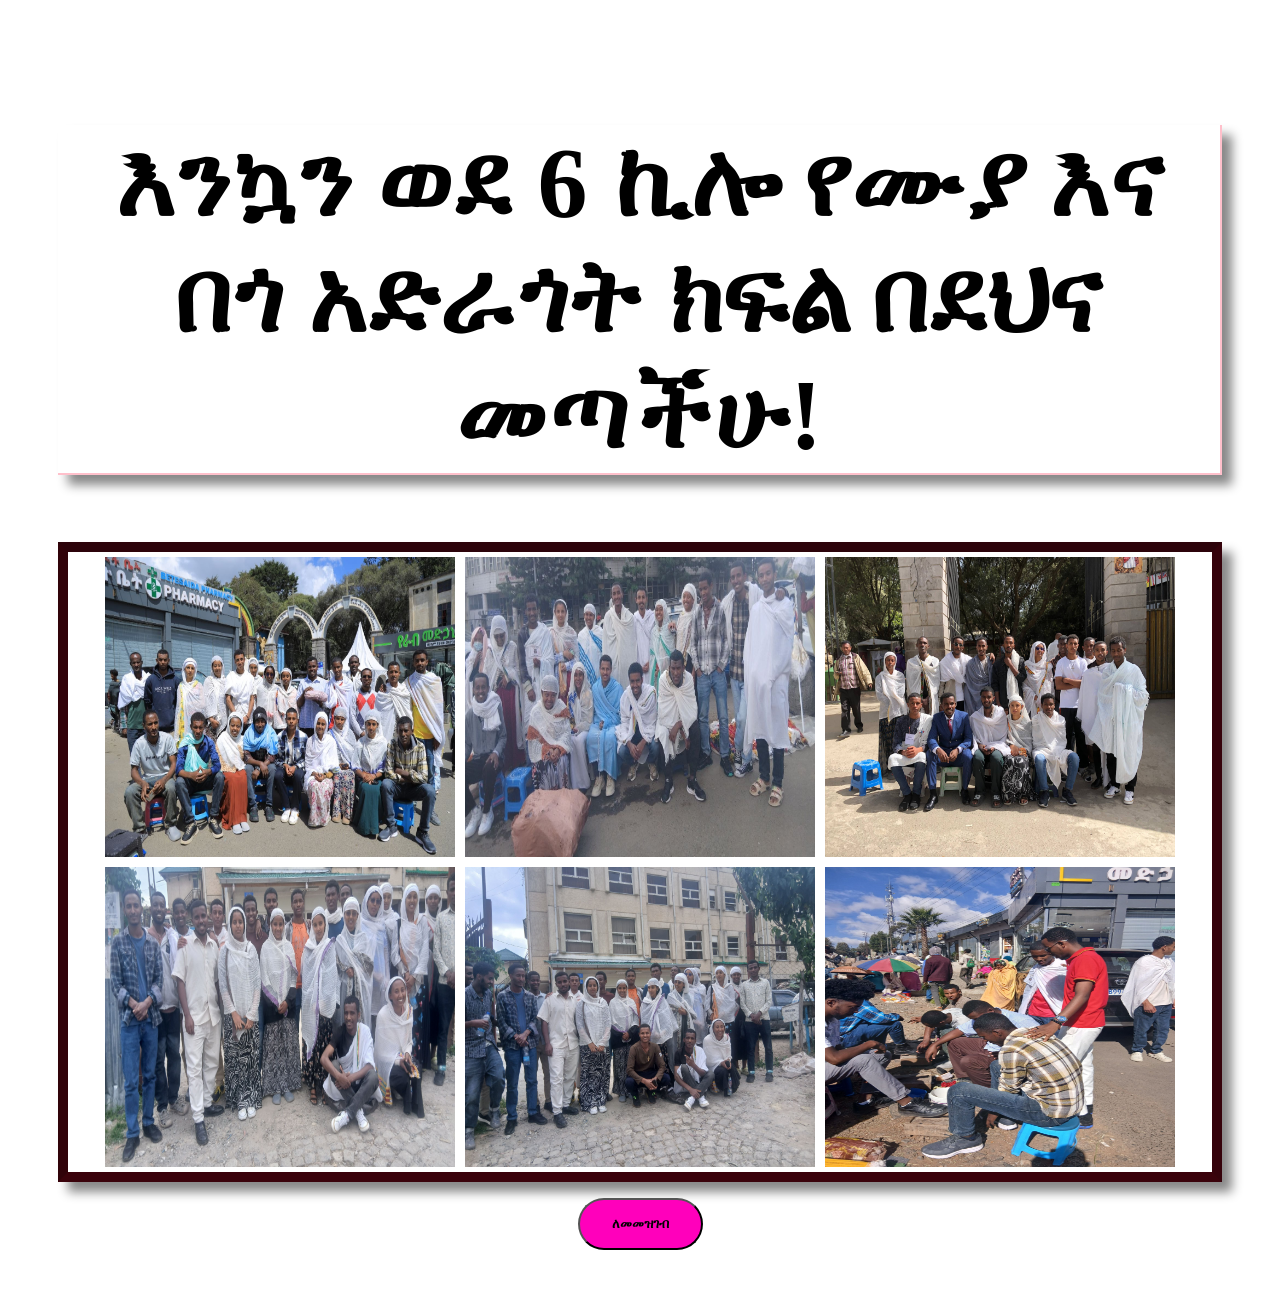
<file: index.html>
<!DOCTYPE html>
<html lang="am"></html>
<html>
<head>
    <title>የ6 ኪሎ ሙያ እና በጎ አድራጎት ክፍል </title>
    <link href="gubae.css"rel="stylesheet" type="text/css">
    <meta charset="utf-8">
    <link href="style.css" rel="stylesheet" type="text/css">
    <link href="03 dagimyimetal.MP3">
   
</head>
<body>
    <form method="GET" action="action.php">
        <h1 class="animate__animated animate__flipInX">እንኳን ወደ 6 ኪሎ የሙያ እና በጎ አድራጎት ክፍል በደህና መጣችሁ!</h1>
    <div class="images">
        <img src="new.jpg"; >
        <img src="gubae.jpg";>
        <img src="gg.jpg"; >
        <img src="bb.jpg";>
        <img src="hh.jpg";>
        <img src="lis.jpg";>
        
        </form>
        </div>
        <footer> 
            <a href="registration.html">
                <button class="btn-xl"><strong>ለመመዝገብ</strong></button></a></footer>
</body>
</html>
</file>
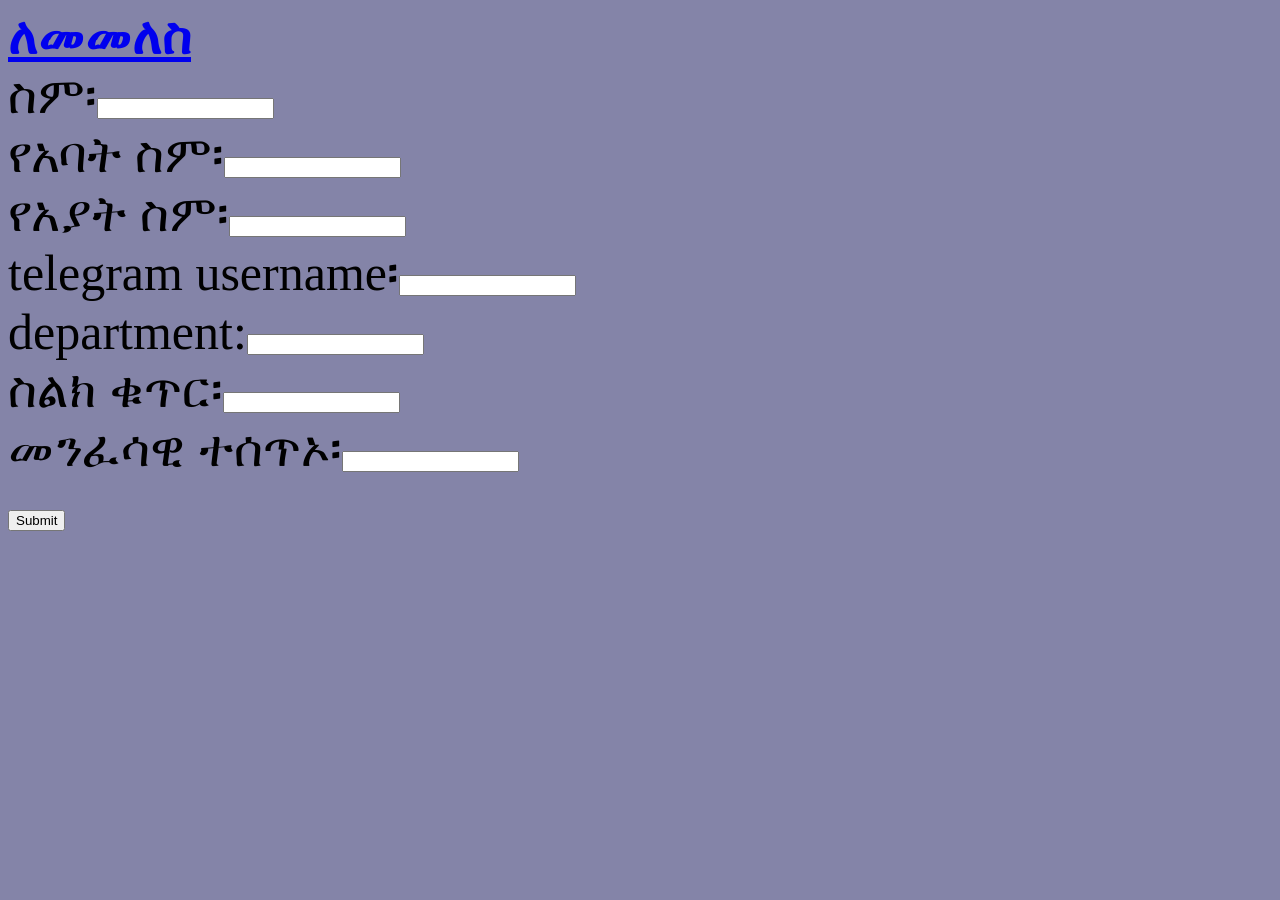
<file: registration.html>
<!DOCTYPE html>
<html lang="am">
<head>
    <meta charset="UTF-8">
    <meta name="viewport" content="width=device-width, initial-scale=1.0">
    <title>ለመመዝገብ</title>
    <link href="registyle.css" type="text/css" rel="stylesheet">

</head>
<body style="background-image:rgb(213, 213, 192);">
    <a href="gibigubae website.html"><strong>ለመመለስ</strong></a>
    <form>
        ስም፡<input type="text"name="ሙሉ ስም"><br>
        የአባት ስም፡<input type="text"name="የአባት ስም"><br>
        የአያት ስም፡<input type="text"name="የአያት ስም"><br>
        telegram username፡<input type="text"name="telegram username"><br>
        department:<input type="text" name="department"><br>
        ስልክ ቁጥር፡<input type="number" name="ስልክ ቁጥር"
        ንስሃ አባት አለ/የለም፡<input type="text" name="ንስሃ አባት"><br>
        መንፈሳዊ ተሰጥኦ፡<input type="text" name="መንፈሳዊ ተሰጥኦ"><br>
        <input type="submit">



    </form>
    
</body>
</html>
</file>
<file: gubae.css>
body{
    /* background-image:url("church.jpg");
    background-repeat: no-repeat;
    background-size: cover; */
    padding: 50px;
    font-size: 50px;
    
    
}
center{
    text-align: center;
    text-shadow: 0cqmin;
    color: red;

}
footer{
    text-align: center;
    color: red;
}
footer:hover{
    transform: scale(1.1);
}

img{
    width:350px;
    height: 300px;
    margin: 5px;
    transition: all 1s ease-in-out;
}
img:hover{
    transform: scale(1.1);
}
    

.images{
    display:flex;
    flex-wrap: wrap;
    justify-content: center;
    border-bottom: 10px solid rgb(58, 2, 11);
    border-right: 10px solid rgb(53, 2, 11);
    border-top: 10px solid rgb(44, 3, 10);
    border-left: 10px solid rgb(48, 2, 9);
    box-shadow: 10px 10px 10px #888888;
    
}
h1{
    border-bottom: 2px solid pink;
    border-right: 2px solid pink;
    
    box-shadow: 10px 10px 10px #888888;
    text-align: center;
}
h1:hover{
    transform: scale(1.1);
}
.btn-xl{
  padding:1rem 2rem;
  background-color: rgb(255, 0, 187);
  font-weight:1000;
  border-radius: 300px;
}
</file>
<file: style.css>
@charset "UTF-8";/*!
 * animate.css - https://animate.style/
 * Version - 4.1.1
 * Licensed under the MIT license - http://opensource.org/licenses/MIT
 *
 * Copyright (c) 2020 Animate.css
 */:root{--animate-duration:1s;--animate-delay:1s;--animate-repeat:1}.animate__animated{-webkit-animation-duration:1s;animation-duration:1s;-webkit-animation-duration:var(--animate-duration);animation-duration:var(--animate-duration);-webkit-animation-fill-mode:both;animation-fill-mode:both}.animate__animated.animate__infinite{-webkit-animation-iteration-count:infinite;animation-iteration-count:infinite}.animate__animated.animate__repeat-1{-webkit-animation-iteration-count:1;animation-iteration-count:1;-webkit-animation-iteration-count:var(--animate-repeat);animation-iteration-count:var(--animate-repeat)}.animate__animated.animate__repeat-2{-webkit-animation-iteration-count:2;animation-iteration-count:2;-webkit-animation-iteration-count:calc(var(--animate-repeat)*2);animation-iteration-count:calc(var(--animate-repeat)*2)}.animate__animated.animate__repeat-3{-webkit-animation-iteration-count:3;animation-iteration-count:3;-webkit-animation-iteration-count:calc(var(--animate-repeat)*3);animation-iteration-count:calc(var(--animate-repeat)*3)}.animate__animated.animate__delay-1s{-webkit-animation-delay:1s;animation-delay:1s;-webkit-animation-delay:var(--animate-delay);animation-delay:var(--animate-delay)}.animate__animated.animate__delay-2s{-webkit-animation-delay:2s;animation-delay:2s;-webkit-animation-delay:calc(var(--animate-delay)*2);animation-delay:calc(var(--animate-delay)*2)}.animate__animated.animate__delay-3s{-webkit-animation-delay:3s;animation-delay:3s;-webkit-animation-delay:calc(var(--animate-delay)*3);animation-delay:calc(var(--animate-delay)*3)}.animate__animated.animate__delay-4s{-webkit-animation-delay:4s;animation-delay:4s;-webkit-animation-delay:calc(var(--animate-delay)*4);animation-delay:calc(var(--animate-delay)*4)}.animate__animated.animate__delay-5s{-webkit-animation-delay:5s;animation-delay:5s;-webkit-animation-delay:calc(var(--animate-delay)*5);animation-delay:calc(var(--animate-delay)*5)}.animate__animated.animate__faster{-webkit-animation-duration:.5s;animation-duration:.5s;-webkit-animation-duration:calc(var(--animate-duration)/2);animation-duration:calc(var(--animate-duration)/2)}.animate__animated.animate__fast{-webkit-animation-duration:.8s;animation-duration:.8s;-webkit-animation-duration:calc(var(--animate-duration)*0.8);animation-duration:calc(var(--animate-duration)*0.8)}.animate__animated.animate__slow{-webkit-animation-duration:2s;animation-duration:2s;-webkit-animation-duration:calc(var(--animate-duration)*2);animation-duration:calc(var(--animate-duration)*2)}.animate__animated.animate__slower{-webkit-animation-duration:3s;animation-duration:3s;-webkit-animation-duration:calc(var(--animate-duration)*3);animation-duration:calc(var(--animate-duration)*3)}@media (prefers-reduced-motion:reduce),print{.animate__animated{-webkit-animation-duration:1ms!important;animation-duration:1ms!important;-webkit-transition-duration:1ms!important;transition-duration:1ms!important;-webkit-animation-iteration-count:1!important;animation-iteration-count:1!important}.animate__animated[class*=Out]{opacity:0}}@-webkit-keyframes bounce{0%,20%,53%,to{-webkit-animation-timing-function:cubic-bezier(.215,.61,.355,1);animation-timing-function:cubic-bezier(.215,.61,.355,1);-webkit-transform:translateZ(0);transform:translateZ(0)}40%,43%{-webkit-animation-timing-function:cubic-bezier(.755,.05,.855,.06);animation-timing-function:cubic-bezier(.755,.05,.855,.06);-webkit-transform:translate3d(0,-30px,0) scaleY(1.1);transform:translate3d(0,-30px,0) scaleY(1.1)}70%{-webkit-animation-timing-function:cubic-bezier(.755,.05,.855,.06);animation-timing-function:cubic-bezier(.755,.05,.855,.06);-webkit-transform:translate3d(0,-15px,0) scaleY(1.05);transform:translate3d(0,-15px,0) scaleY(1.05)}80%{-webkit-transition-timing-function:cubic-bezier(.215,.61,.355,1);transition-timing-function:cubic-bezier(.215,.61,.355,1);-webkit-transform:translateZ(0) scaleY(.95);transform:translateZ(0) scaleY(.95)}90%{-webkit-transform:translate3d(0,-4px,0) scaleY(1.02);transform:translate3d(0,-4px,0) scaleY(1.02)}}@keyframes bounce{0%,20%,53%,to{-webkit-animation-timing-function:cubic-bezier(.215,.61,.355,1);animation-timing-function:cubic-bezier(.215,.61,.355,1);-webkit-transform:translateZ(0);transform:translateZ(0)}40%,43%{-webkit-animation-timing-function:cubic-bezier(.755,.05,.855,.06);animation-timing-function:cubic-bezier(.755,.05,.855,.06);-webkit-transform:translate3d(0,-30px,0) scaleY(1.1);transform:translate3d(0,-30px,0) scaleY(1.1)}70%{-webkit-animation-timing-function:cubic-bezier(.755,.05,.855,.06);animation-timing-function:cubic-bezier(.755,.05,.855,.06);-webkit-transform:translate3d(0,-15px,0) scaleY(1.05);transform:translate3d(0,-15px,0) scaleY(1.05)}80%{-webkit-transition-timing-function:cubic-bezier(.215,.61,.355,1);transition-timing-function:cubic-bezier(.215,.61,.355,1);-webkit-transform:translateZ(0) scaleY(.95);transform:translateZ(0) scaleY(.95)}90%{-webkit-transform:translate3d(0,-4px,0) scaleY(1.02);transform:translate3d(0,-4px,0) scaleY(1.02)}}.animate__bounce{-webkit-animation-name:bounce;animation-name:bounce;-webkit-transform-origin:center bottom;transform-origin:center bottom}@-webkit-keyframes flash{0%,50%,to{opacity:1}25%,75%{opacity:0}}@keyframes flash{0%,50%,to{opacity:1}25%,75%{opacity:0}}.animate__flash{-webkit-animation-name:flash;animation-name:flash}@-webkit-keyframes pulse{0%{-webkit-transform:scaleX(1);transform:scaleX(1)}50%{-webkit-transform:scale3d(1.05,1.05,1.05);transform:scale3d(1.05,1.05,1.05)}to{-webkit-transform:scaleX(1);transform:scaleX(1)}}@keyframes pulse{0%{-webkit-transform:scaleX(1);transform:scaleX(1)}50%{-webkit-transform:scale3d(1.05,1.05,1.05);transform:scale3d(1.05,1.05,1.05)}to{-webkit-transform:scaleX(1);transform:scaleX(1)}}.animate__pulse{-webkit-animation-name:pulse;animation-name:pulse;-webkit-animation-timing-function:ease-in-out;animation-timing-function:ease-in-out}@-webkit-keyframes rubberBand{0%{-webkit-transform:scaleX(1);transform:scaleX(1)}30%{-webkit-transform:scale3d(1.25,.75,1);transform:scale3d(1.25,.75,1)}40%{-webkit-transform:scale3d(.75,1.25,1);transform:scale3d(.75,1.25,1)}50%{-webkit-transform:scale3d(1.15,.85,1);transform:scale3d(1.15,.85,1)}65%{-webkit-transform:scale3d(.95,1.05,1);transform:scale3d(.95,1.05,1)}75%{-webkit-transform:scale3d(1.05,.95,1);transform:scale3d(1.05,.95,1)}to{-webkit-transform:scaleX(1);transform:scaleX(1)}}@keyframes rubberBand{0%{-webkit-transform:scaleX(1);transform:scaleX(1)}30%{-webkit-transform:scale3d(1.25,.75,1);transform:scale3d(1.25,.75,1)}40%{-webkit-transform:scale3d(.75,1.25,1);transform:scale3d(.75,1.25,1)}50%{-webkit-transform:scale3d(1.15,.85,1);transform:scale3d(1.15,.85,1)}65%{-webkit-transform:scale3d(.95,1.05,1);transform:scale3d(.95,1.05,1)}75%{-webkit-transform:scale3d(1.05,.95,1);transform:scale3d(1.05,.95,1)}to{-webkit-transform:scaleX(1);transform:scaleX(1)}}.animate__rubberBand{-webkit-animation-name:rubberBand;animation-name:rubberBand}@-webkit-keyframes shakeX{0%,to{-webkit-transform:translateZ(0);transform:translateZ(0)}10%,30%,50%,70%,90%{-webkit-transform:translate3d(-10px,0,0);transform:translate3d(-10px,0,0)}20%,40%,60%,80%{-webkit-transform:translate3d(10px,0,0);transform:translate3d(10px,0,0)}}@keyframes shakeX{0%,to{-webkit-transform:translateZ(0);transform:translateZ(0)}10%,30%,50%,70%,90%{-webkit-transform:translate3d(-10px,0,0);transform:translate3d(-10px,0,0)}20%,40%,60%,80%{-webkit-transform:translate3d(10px,0,0);transform:translate3d(10px,0,0)}}.animate__shakeX{-webkit-animation-name:shakeX;animation-name:shakeX}@-webkit-keyframes shakeY{0%,to{-webkit-transform:translateZ(0);transform:translateZ(0)}10%,30%,50%,70%,90%{-webkit-transform:translate3d(0,-10px,0);transform:translate3d(0,-10px,0)}20%,40%,60%,80%{-webkit-transform:translate3d(0,10px,0);transform:translate3d(0,10px,0)}}@keyframes shakeY{0%,to{-webkit-transform:translateZ(0);transform:translateZ(0)}10%,30%,50%,70%,90%{-webkit-transform:translate3d(0,-10px,0);transform:translate3d(0,-10px,0)}20%,40%,60%,80%{-webkit-transform:translate3d(0,10px,0);transform:translate3d(0,10px,0)}}.animate__shakeY{-webkit-animation-name:shakeY;animation-name:shakeY}@-webkit-keyframes headShake{0%{-webkit-transform:translateX(0);transform:translateX(0)}6.5%{-webkit-transform:translateX(-6px) rotateY(-9deg);transform:translateX(-6px) rotateY(-9deg)}18.5%{-webkit-transform:translateX(5px) rotateY(7deg);transform:translateX(5px) rotateY(7deg)}31.5%{-webkit-transform:translateX(-3px) rotateY(-5deg);transform:translateX(-3px) rotateY(-5deg)}43.5%{-webkit-transform:translateX(2px) rotateY(3deg);transform:translateX(2px) rotateY(3deg)}50%{-webkit-transform:translateX(0);transform:translateX(0)}}@keyframes headShake{0%{-webkit-transform:translateX(0);transform:translateX(0)}6.5%{-webkit-transform:translateX(-6px) rotateY(-9deg);transform:translateX(-6px) rotateY(-9deg)}18.5%{-webkit-transform:translateX(5px) rotateY(7deg);transform:translateX(5px) rotateY(7deg)}31.5%{-webkit-transform:translateX(-3px) rotateY(-5deg);transform:translateX(-3px) rotateY(-5deg)}43.5%{-webkit-transform:translateX(2px) rotateY(3deg);transform:translateX(2px) rotateY(3deg)}50%{-webkit-transform:translateX(0);transform:translateX(0)}}.animate__headShake{-webkit-animation-timing-function:ease-in-out;animation-timing-function:ease-in-out;-webkit-animation-name:headShake;animation-name:headShake}@-webkit-keyframes swing{20%{-webkit-transform:rotate(15deg);transform:rotate(15deg)}40%{-webkit-transform:rotate(-10deg);transform:rotate(-10deg)}60%{-webkit-transform:rotate(5deg);transform:rotate(5deg)}80%{-webkit-transform:rotate(-5deg);transform:rotate(-5deg)}to{-webkit-transform:rotate(0deg);transform:rotate(0deg)}}@keyframes swing{20%{-webkit-transform:rotate(15deg);transform:rotate(15deg)}40%{-webkit-transform:rotate(-10deg);transform:rotate(-10deg)}60%{-webkit-transform:rotate(5deg);transform:rotate(5deg)}80%{-webkit-transform:rotate(-5deg);transform:rotate(-5deg)}to{-webkit-transform:rotate(0deg);transform:rotate(0deg)}}.animate__swing{-webkit-transform-origin:top center;transform-origin:top center;-webkit-animation-name:swing;animation-name:swing}@-webkit-keyframes tada{0%{-webkit-transform:scaleX(1);transform:scaleX(1)}10%,20%{-webkit-transform:scale3d(.9,.9,.9) rotate(-3deg);transform:scale3d(.9,.9,.9) rotate(-3deg)}30%,50%,70%,90%{-webkit-transform:scale3d(1.1,1.1,1.1) rotate(3deg);transform:scale3d(1.1,1.1,1.1) rotate(3deg)}40%,60%,80%{-webkit-transform:scale3d(1.1,1.1,1.1) rotate(-3deg);transform:scale3d(1.1,1.1,1.1) rotate(-3deg)}to{-webkit-transform:scaleX(1);transform:scaleX(1)}}@keyframes tada{0%{-webkit-transform:scaleX(1);transform:scaleX(1)}10%,20%{-webkit-transform:scale3d(.9,.9,.9) rotate(-3deg);transform:scale3d(.9,.9,.9) rotate(-3deg)}30%,50%,70%,90%{-webkit-transform:scale3d(1.1,1.1,1.1) rotate(3deg);transform:scale3d(1.1,1.1,1.1) rotate(3deg)}40%,60%,80%{-webkit-transform:scale3d(1.1,1.1,1.1) rotate(-3deg);transform:scale3d(1.1,1.1,1.1) rotate(-3deg)}to{-webkit-transform:scaleX(1);transform:scaleX(1)}}.animate__tada{-webkit-animation-name:tada;animation-name:tada}@-webkit-keyframes wobble{0%{-webkit-transform:translateZ(0);transform:translateZ(0)}15%{-webkit-transform:translate3d(-25%,0,0) rotate(-5deg);transform:translate3d(-25%,0,0) rotate(-5deg)}30%{-webkit-transform:translate3d(20%,0,0) rotate(3deg);transform:translate3d(20%,0,0) rotate(3deg)}45%{-webkit-transform:translate3d(-15%,0,0) rotate(-3deg);transform:translate3d(-15%,0,0) rotate(-3deg)}60%{-webkit-transform:translate3d(10%,0,0) rotate(2deg);transform:translate3d(10%,0,0) rotate(2deg)}75%{-webkit-transform:translate3d(-5%,0,0) rotate(-1deg);transform:translate3d(-5%,0,0) rotate(-1deg)}to{-webkit-transform:translateZ(0);transform:translateZ(0)}}@keyframes wobble{0%{-webkit-transform:translateZ(0);transform:translateZ(0)}15%{-webkit-transform:translate3d(-25%,0,0) rotate(-5deg);transform:translate3d(-25%,0,0) rotate(-5deg)}30%{-webkit-transform:translate3d(20%,0,0) rotate(3deg);transform:translate3d(20%,0,0) rotate(3deg)}45%{-webkit-transform:translate3d(-15%,0,0) rotate(-3deg);transform:translate3d(-15%,0,0) rotate(-3deg)}60%{-webkit-transform:translate3d(10%,0,0) rotate(2deg);transform:translate3d(10%,0,0) rotate(2deg)}75%{-webkit-transform:translate3d(-5%,0,0) rotate(-1deg);transform:translate3d(-5%,0,0) rotate(-1deg)}to{-webkit-transform:translateZ(0);transform:translateZ(0)}}.animate__wobble{-webkit-animation-name:wobble;animation-name:wobble}@-webkit-keyframes jello{0%,11.1%,to{-webkit-transform:translateZ(0);transform:translateZ(0)}22.2%{-webkit-transform:skewX(-12.5deg) skewY(-12.5deg);transform:skewX(-12.5deg) skewY(-12.5deg)}33.3%{-webkit-transform:skewX(6.25deg) skewY(6.25deg);transform:skewX(6.25deg) skewY(6.25deg)}44.4%{-webkit-transform:skewX(-3.125deg) skewY(-3.125deg);transform:skewX(-3.125deg) skewY(-3.125deg)}55.5%{-webkit-transform:skewX(1.5625deg) skewY(1.5625deg);transform:skewX(1.5625deg) skewY(1.5625deg)}66.6%{-webkit-transform:skewX(-.78125deg) skewY(-.78125deg);transform:skewX(-.78125deg) skewY(-.78125deg)}77.7%{-webkit-transform:skewX(.390625deg) skewY(.390625deg);transform:skewX(.390625deg) skewY(.390625deg)}88.8%{-webkit-transform:skewX(-.1953125deg) skewY(-.1953125deg);transform:skewX(-.1953125deg) skewY(-.1953125deg)}}@keyframes jello{0%,11.1%,to{-webkit-transform:translateZ(0);transform:translateZ(0)}22.2%{-webkit-transform:skewX(-12.5deg) skewY(-12.5deg);transform:skewX(-12.5deg) skewY(-12.5deg)}33.3%{-webkit-transform:skewX(6.25deg) skewY(6.25deg);transform:skewX(6.25deg) skewY(6.25deg)}44.4%{-webkit-transform:skewX(-3.125deg) skewY(-3.125deg);transform:skewX(-3.125deg) skewY(-3.125deg)}55.5%{-webkit-transform:skewX(1.5625deg) skewY(1.5625deg);transform:skewX(1.5625deg) skewY(1.5625deg)}66.6%{-webkit-transform:skewX(-.78125deg) skewY(-.78125deg);transform:skewX(-.78125deg) skewY(-.78125deg)}77.7%{-webkit-transform:skewX(.390625deg) skewY(.390625deg);transform:skewX(.390625deg) skewY(.390625deg)}88.8%{-webkit-transform:skewX(-.1953125deg) skewY(-.1953125deg);transform:skewX(-.1953125deg) skewY(-.1953125deg)}}.animate__jello{-webkit-animation-name:jello;animation-name:jello;-webkit-transform-origin:center;transform-origin:center}@-webkit-keyframes heartBeat{0%{-webkit-transform:scale(1);transform:scale(1)}14%{-webkit-transform:scale(1.3);transform:scale(1.3)}28%{-webkit-transform:scale(1);transform:scale(1)}42%{-webkit-transform:scale(1.3);transform:scale(1.3)}70%{-webkit-transform:scale(1);transform:scale(1)}}@keyframes heartBeat{0%{-webkit-transform:scale(1);transform:scale(1)}14%{-webkit-transform:scale(1.3);transform:scale(1.3)}28%{-webkit-transform:scale(1);transform:scale(1)}42%{-webkit-transform:scale(1.3);transform:scale(1.3)}70%{-webkit-transform:scale(1);transform:scale(1)}}.animate__heartBeat{-webkit-animation-name:heartBeat;animation-name:heartBeat;-webkit-animation-duration:1.3s;animation-duration:1.3s;-webkit-animation-duration:calc(var(--animate-duration)*1.3);animation-duration:calc(var(--animate-duration)*1.3);-webkit-animation-timing-function:ease-in-out;animation-timing-function:ease-in-out}@-webkit-keyframes backInDown{0%{-webkit-transform:translateY(-1200px) scale(.7);transform:translateY(-1200px) scale(.7);opacity:.7}80%{-webkit-transform:translateY(0) scale(.7);transform:translateY(0) scale(.7);opacity:.7}to{-webkit-transform:scale(1);transform:scale(1);opacity:1}}@keyframes backInDown{0%{-webkit-transform:translateY(-1200px) scale(.7);transform:translateY(-1200px) scale(.7);opacity:.7}80%{-webkit-transform:translateY(0) scale(.7);transform:translateY(0) scale(.7);opacity:.7}to{-webkit-transform:scale(1);transform:scale(1);opacity:1}}.animate__backInDown{-webkit-animation-name:backInDown;animation-name:backInDown}@-webkit-keyframes backInLeft{0%{-webkit-transform:translateX(-2000px) scale(.7);transform:translateX(-2000px) scale(.7);opacity:.7}80%{-webkit-transform:translateX(0) scale(.7);transform:translateX(0) scale(.7);opacity:.7}to{-webkit-transform:scale(1);transform:scale(1);opacity:1}}@keyframes backInLeft{0%{-webkit-transform:translateX(-2000px) scale(.7);transform:translateX(-2000px) scale(.7);opacity:.7}80%{-webkit-transform:translateX(0) scale(.7);transform:translateX(0) scale(.7);opacity:.7}to{-webkit-transform:scale(1);transform:scale(1);opacity:1}}.animate__backInLeft{-webkit-animation-name:backInLeft;animation-name:backInLeft}@-webkit-keyframes backInRight{0%{-webkit-transform:translateX(2000px) scale(.7);transform:translateX(2000px) scale(.7);opacity:.7}80%{-webkit-transform:translateX(0) scale(.7);transform:translateX(0) scale(.7);opacity:.7}to{-webkit-transform:scale(1);transform:scale(1);opacity:1}}@keyframes backInRight{0%{-webkit-transform:translateX(2000px) scale(.7);transform:translateX(2000px) scale(.7);opacity:.7}80%{-webkit-transform:translateX(0) scale(.7);transform:translateX(0) scale(.7);opacity:.7}to{-webkit-transform:scale(1);transform:scale(1);opacity:1}}.animate__backInRight{-webkit-animation-name:backInRight;animation-name:backInRight}@-webkit-keyframes backInUp{0%{-webkit-transform:translateY(1200px) scale(.7);transform:translateY(1200px) scale(.7);opacity:.7}80%{-webkit-transform:translateY(0) scale(.7);transform:translateY(0) scale(.7);opacity:.7}to{-webkit-transform:scale(1);transform:scale(1);opacity:1}}@keyframes backInUp{0%{-webkit-transform:translateY(1200px) scale(.7);transform:translateY(1200px) scale(.7);opacity:.7}80%{-webkit-transform:translateY(0) scale(.7);transform:translateY(0) scale(.7);opacity:.7}to{-webkit-transform:scale(1);transform:scale(1);opacity:1}}.animate__backInUp{-webkit-animation-name:backInUp;animation-name:backInUp}@-webkit-keyframes backOutDown{0%{-webkit-transform:scale(1);transform:scale(1);opacity:1}20%{-webkit-transform:translateY(0) scale(.7);transform:translateY(0) scale(.7);opacity:.7}to{-webkit-transform:translateY(700px) scale(.7);transform:translateY(700px) scale(.7);opacity:.7}}@keyframes backOutDown{0%{-webkit-transform:scale(1);transform:scale(1);opacity:1}20%{-webkit-transform:translateY(0) scale(.7);transform:translateY(0) scale(.7);opacity:.7}to{-webkit-transform:translateY(700px) scale(.7);transform:translateY(700px) scale(.7);opacity:.7}}.animate__backOutDown{-webkit-animation-name:backOutDown;animation-name:backOutDown}@-webkit-keyframes backOutLeft{0%{-webkit-transform:scale(1);transform:scale(1);opacity:1}20%{-webkit-transform:translateX(0) scale(.7);transform:translateX(0) scale(.7);opacity:.7}to{-webkit-transform:translateX(-2000px) scale(.7);transform:translateX(-2000px) scale(.7);opacity:.7}}@keyframes backOutLeft{0%{-webkit-transform:scale(1);transform:scale(1);opacity:1}20%{-webkit-transform:translateX(0) scale(.7);transform:translateX(0) scale(.7);opacity:.7}to{-webkit-transform:translateX(-2000px) scale(.7);transform:translateX(-2000px) scale(.7);opacity:.7}}.animate__backOutLeft{-webkit-animation-name:backOutLeft;animation-name:backOutLeft}@-webkit-keyframes backOutRight{0%{-webkit-transform:scale(1);transform:scale(1);opacity:1}20%{-webkit-transform:translateX(0) scale(.7);transform:translateX(0) scale(.7);opacity:.7}to{-webkit-transform:translateX(2000px) scale(.7);transform:translateX(2000px) scale(.7);opacity:.7}}@keyframes backOutRight{0%{-webkit-transform:scale(1);transform:scale(1);opacity:1}20%{-webkit-transform:translateX(0) scale(.7);transform:translateX(0) scale(.7);opacity:.7}to{-webkit-transform:translateX(2000px) scale(.7);transform:translateX(2000px) scale(.7);opacity:.7}}.animate__backOutRight{-webkit-animation-name:backOutRight;animation-name:backOutRight}@-webkit-keyframes backOutUp{0%{-webkit-transform:scale(1);transform:scale(1);opacity:1}20%{-webkit-transform:translateY(0) scale(.7);transform:translateY(0) scale(.7);opacity:.7}to{-webkit-transform:translateY(-700px) scale(.7);transform:translateY(-700px) scale(.7);opacity:.7}}@keyframes backOutUp{0%{-webkit-transform:scale(1);transform:scale(1);opacity:1}20%{-webkit-transform:translateY(0) scale(.7);transform:translateY(0) scale(.7);opacity:.7}to{-webkit-transform:translateY(-700px) scale(.7);transform:translateY(-700px) scale(.7);opacity:.7}}.animate__backOutUp{-webkit-animation-name:backOutUp;animation-name:backOutUp}@-webkit-keyframes bounceIn{0%,20%,40%,60%,80%,to{-webkit-animation-timing-function:cubic-bezier(.215,.61,.355,1);animation-timing-function:cubic-bezier(.215,.61,.355,1)}0%{opacity:0;-webkit-transform:scale3d(.3,.3,.3);transform:scale3d(.3,.3,.3)}20%{-webkit-transform:scale3d(1.1,1.1,1.1);transform:scale3d(1.1,1.1,1.1)}40%{-webkit-transform:scale3d(.9,.9,.9);transform:scale3d(.9,.9,.9)}60%{opacity:1;-webkit-transform:scale3d(1.03,1.03,1.03);transform:scale3d(1.03,1.03,1.03)}80%{-webkit-transform:scale3d(.97,.97,.97);transform:scale3d(.97,.97,.97)}to{opacity:1;-webkit-transform:scaleX(1);transform:scaleX(1)}}@keyframes bounceIn{0%,20%,40%,60%,80%,to{-webkit-animation-timing-function:cubic-bezier(.215,.61,.355,1);animation-timing-function:cubic-bezier(.215,.61,.355,1)}0%{opacity:0;-webkit-transform:scale3d(.3,.3,.3);transform:scale3d(.3,.3,.3)}20%{-webkit-transform:scale3d(1.1,1.1,1.1);transform:scale3d(1.1,1.1,1.1)}40%{-webkit-transform:scale3d(.9,.9,.9);transform:scale3d(.9,.9,.9)}60%{opacity:1;-webkit-transform:scale3d(1.03,1.03,1.03);transform:scale3d(1.03,1.03,1.03)}80%{-webkit-transform:scale3d(.97,.97,.97);transform:scale3d(.97,.97,.97)}to{opacity:1;-webkit-transform:scaleX(1);transform:scaleX(1)}}.animate__bounceIn{-webkit-animation-duration:.75s;animation-duration:.75s;-webkit-animation-duration:calc(var(--animate-duration)*0.75);animation-duration:calc(var(--animate-duration)*0.75);-webkit-animation-name:bounceIn;animation-name:bounceIn}@-webkit-keyframes bounceInDown{0%,60%,75%,90%,to{-webkit-animation-timing-function:cubic-bezier(.215,.61,.355,1);animation-timing-function:cubic-bezier(.215,.61,.355,1)}0%{opacity:0;-webkit-transform:translate3d(0,-3000px,0) scaleY(3);transform:translate3d(0,-3000px,0) scaleY(3)}60%{opacity:1;-webkit-transform:translate3d(0,25px,0) scaleY(.9);transform:translate3d(0,25px,0) scaleY(.9)}75%{-webkit-transform:translate3d(0,-10px,0) scaleY(.95);transform:translate3d(0,-10px,0) scaleY(.95)}90%{-webkit-transform:translate3d(0,5px,0) scaleY(.985);transform:translate3d(0,5px,0) scaleY(.985)}to{-webkit-transform:translateZ(0);transform:translateZ(0)}}@keyframes bounceInDown{0%,60%,75%,90%,to{-webkit-animation-timing-function:cubic-bezier(.215,.61,.355,1);animation-timing-function:cubic-bezier(.215,.61,.355,1)}0%{opacity:0;-webkit-transform:translate3d(0,-3000px,0) scaleY(3);transform:translate3d(0,-3000px,0) scaleY(3)}60%{opacity:1;-webkit-transform:translate3d(0,25px,0) scaleY(.9);transform:translate3d(0,25px,0) scaleY(.9)}75%{-webkit-transform:translate3d(0,-10px,0) scaleY(.95);transform:translate3d(0,-10px,0) scaleY(.95)}90%{-webkit-transform:translate3d(0,5px,0) scaleY(.985);transform:translate3d(0,5px,0) scaleY(.985)}to{-webkit-transform:translateZ(0);transform:translateZ(0)}}.animate__bounceInDown{-webkit-animation-name:bounceInDown;animation-name:bounceInDown}@-webkit-keyframes bounceInLeft{0%,60%,75%,90%,to{-webkit-animation-timing-function:cubic-bezier(.215,.61,.355,1);animation-timing-function:cubic-bezier(.215,.61,.355,1)}0%{opacity:0;-webkit-transform:translate3d(-3000px,0,0) scaleX(3);transform:translate3d(-3000px,0,0) scaleX(3)}60%{opacity:1;-webkit-transform:translate3d(25px,0,0) scaleX(1);transform:translate3d(25px,0,0) scaleX(1)}75%{-webkit-transform:translate3d(-10px,0,0) scaleX(.98);transform:translate3d(-10px,0,0) scaleX(.98)}90%{-webkit-transform:translate3d(5px,0,0) scaleX(.995);transform:translate3d(5px,0,0) scaleX(.995)}to{-webkit-transform:translateZ(0);transform:translateZ(0)}}@keyframes bounceInLeft{0%,60%,75%,90%,to{-webkit-animation-timing-function:cubic-bezier(.215,.61,.355,1);animation-timing-function:cubic-bezier(.215,.61,.355,1)}0%{opacity:0;-webkit-transform:translate3d(-3000px,0,0) scaleX(3);transform:translate3d(-3000px,0,0) scaleX(3)}60%{opacity:1;-webkit-transform:translate3d(25px,0,0) scaleX(1);transform:translate3d(25px,0,0) scaleX(1)}75%{-webkit-transform:translate3d(-10px,0,0) scaleX(.98);transform:translate3d(-10px,0,0) scaleX(.98)}90%{-webkit-transform:translate3d(5px,0,0) scaleX(.995);transform:translate3d(5px,0,0) scaleX(.995)}to{-webkit-transform:translateZ(0);transform:translateZ(0)}}.animate__bounceInLeft{-webkit-animation-name:bounceInLeft;animation-name:bounceInLeft}@-webkit-keyframes bounceInRight{0%,60%,75%,90%,to{-webkit-animation-timing-function:cubic-bezier(.215,.61,.355,1);animation-timing-function:cubic-bezier(.215,.61,.355,1)}0%{opacity:0;-webkit-transform:translate3d(3000px,0,0) scaleX(3);transform:translate3d(3000px,0,0) scaleX(3)}60%{opacity:1;-webkit-transform:translate3d(-25px,0,0) scaleX(1);transform:translate3d(-25px,0,0) scaleX(1)}75%{-webkit-transform:translate3d(10px,0,0) scaleX(.98);transform:translate3d(10px,0,0) scaleX(.98)}90%{-webkit-transform:translate3d(-5px,0,0) scaleX(.995);transform:translate3d(-5px,0,0) scaleX(.995)}to{-webkit-transform:translateZ(0);transform:translateZ(0)}}@keyframes bounceInRight{0%,60%,75%,90%,to{-webkit-animation-timing-function:cubic-bezier(.215,.61,.355,1);animation-timing-function:cubic-bezier(.215,.61,.355,1)}0%{opacity:0;-webkit-transform:translate3d(3000px,0,0) scaleX(3);transform:translate3d(3000px,0,0) scaleX(3)}60%{opacity:1;-webkit-transform:translate3d(-25px,0,0) scaleX(1);transform:translate3d(-25px,0,0) scaleX(1)}75%{-webkit-transform:translate3d(10px,0,0) scaleX(.98);transform:translate3d(10px,0,0) scaleX(.98)}90%{-webkit-transform:translate3d(-5px,0,0) scaleX(.995);transform:translate3d(-5px,0,0) scaleX(.995)}to{-webkit-transform:translateZ(0);transform:translateZ(0)}}.animate__bounceInRight{-webkit-animation-name:bounceInRight;animation-name:bounceInRight}@-webkit-keyframes bounceInUp{0%,60%,75%,90%,to{-webkit-animation-timing-function:cubic-bezier(.215,.61,.355,1);animation-timing-function:cubic-bezier(.215,.61,.355,1)}0%{opacity:0;-webkit-transform:translate3d(0,3000px,0) scaleY(5);transform:translate3d(0,3000px,0) scaleY(5)}60%{opacity:1;-webkit-transform:translate3d(0,-20px,0) scaleY(.9);transform:translate3d(0,-20px,0) scaleY(.9)}75%{-webkit-transform:translate3d(0,10px,0) scaleY(.95);transform:translate3d(0,10px,0) scaleY(.95)}90%{-webkit-transform:translate3d(0,-5px,0) scaleY(.985);transform:translate3d(0,-5px,0) scaleY(.985)}to{-webkit-transform:translateZ(0);transform:translateZ(0)}}@keyframes bounceInUp{0%,60%,75%,90%,to{-webkit-animation-timing-function:cubic-bezier(.215,.61,.355,1);animation-timing-function:cubic-bezier(.215,.61,.355,1)}0%{opacity:0;-webkit-transform:translate3d(0,3000px,0) scaleY(5);transform:translate3d(0,3000px,0) scaleY(5)}60%{opacity:1;-webkit-transform:translate3d(0,-20px,0) scaleY(.9);transform:translate3d(0,-20px,0) scaleY(.9)}75%{-webkit-transform:translate3d(0,10px,0) scaleY(.95);transform:translate3d(0,10px,0) scaleY(.95)}90%{-webkit-transform:translate3d(0,-5px,0) scaleY(.985);transform:translate3d(0,-5px,0) scaleY(.985)}to{-webkit-transform:translateZ(0);transform:translateZ(0)}}.animate__bounceInUp{-webkit-animation-name:bounceInUp;animation-name:bounceInUp}@-webkit-keyframes bounceOut{20%{-webkit-transform:scale3d(.9,.9,.9);transform:scale3d(.9,.9,.9)}50%,55%{opacity:1;-webkit-transform:scale3d(1.1,1.1,1.1);transform:scale3d(1.1,1.1,1.1)}to{opacity:0;-webkit-transform:scale3d(.3,.3,.3);transform:scale3d(.3,.3,.3)}}@keyframes bounceOut{20%{-webkit-transform:scale3d(.9,.9,.9);transform:scale3d(.9,.9,.9)}50%,55%{opacity:1;-webkit-transform:scale3d(1.1,1.1,1.1);transform:scale3d(1.1,1.1,1.1)}to{opacity:0;-webkit-transform:scale3d(.3,.3,.3);transform:scale3d(.3,.3,.3)}}.animate__bounceOut{-webkit-animation-duration:.75s;animation-duration:.75s;-webkit-animation-duration:calc(var(--animate-duration)*0.75);animation-duration:calc(var(--animate-duration)*0.75);-webkit-animation-name:bounceOut;animation-name:bounceOut}@-webkit-keyframes bounceOutDown{20%{-webkit-transform:translate3d(0,10px,0) scaleY(.985);transform:translate3d(0,10px,0) scaleY(.985)}40%,45%{opacity:1;-webkit-transform:translate3d(0,-20px,0) scaleY(.9);transform:translate3d(0,-20px,0) scaleY(.9)}to{opacity:0;-webkit-transform:translate3d(0,2000px,0) scaleY(3);transform:translate3d(0,2000px,0) scaleY(3)}}@keyframes bounceOutDown{20%{-webkit-transform:translate3d(0,10px,0) scaleY(.985);transform:translate3d(0,10px,0) scaleY(.985)}40%,45%{opacity:1;-webkit-transform:translate3d(0,-20px,0) scaleY(.9);transform:translate3d(0,-20px,0) scaleY(.9)}to{opacity:0;-webkit-transform:translate3d(0,2000px,0) scaleY(3);transform:translate3d(0,2000px,0) scaleY(3)}}.animate__bounceOutDown{-webkit-animation-name:bounceOutDown;animation-name:bounceOutDown}@-webkit-keyframes bounceOutLeft{20%{opacity:1;-webkit-transform:translate3d(20px,0,0) scaleX(.9);transform:translate3d(20px,0,0) scaleX(.9)}to{opacity:0;-webkit-transform:translate3d(-2000px,0,0) scaleX(2);transform:translate3d(-2000px,0,0) scaleX(2)}}@keyframes bounceOutLeft{20%{opacity:1;-webkit-transform:translate3d(20px,0,0) scaleX(.9);transform:translate3d(20px,0,0) scaleX(.9)}to{opacity:0;-webkit-transform:translate3d(-2000px,0,0) scaleX(2);transform:translate3d(-2000px,0,0) scaleX(2)}}.animate__bounceOutLeft{-webkit-animation-name:bounceOutLeft;animation-name:bounceOutLeft}@-webkit-keyframes bounceOutRight{20%{opacity:1;-webkit-transform:translate3d(-20px,0,0) scaleX(.9);transform:translate3d(-20px,0,0) scaleX(.9)}to{opacity:0;-webkit-transform:translate3d(2000px,0,0) scaleX(2);transform:translate3d(2000px,0,0) scaleX(2)}}@keyframes bounceOutRight{20%{opacity:1;-webkit-transform:translate3d(-20px,0,0) scaleX(.9);transform:translate3d(-20px,0,0) scaleX(.9)}to{opacity:0;-webkit-transform:translate3d(2000px,0,0) scaleX(2);transform:translate3d(2000px,0,0) scaleX(2)}}.animate__bounceOutRight{-webkit-animation-name:bounceOutRight;animation-name:bounceOutRight}@-webkit-keyframes bounceOutUp{20%{-webkit-transform:translate3d(0,-10px,0) scaleY(.985);transform:translate3d(0,-10px,0) scaleY(.985)}40%,45%{opacity:1;-webkit-transform:translate3d(0,20px,0) scaleY(.9);transform:translate3d(0,20px,0) scaleY(.9)}to{opacity:0;-webkit-transform:translate3d(0,-2000px,0) scaleY(3);transform:translate3d(0,-2000px,0) scaleY(3)}}@keyframes bounceOutUp{20%{-webkit-transform:translate3d(0,-10px,0) scaleY(.985);transform:translate3d(0,-10px,0) scaleY(.985)}40%,45%{opacity:1;-webkit-transform:translate3d(0,20px,0) scaleY(.9);transform:translate3d(0,20px,0) scaleY(.9)}to{opacity:0;-webkit-transform:translate3d(0,-2000px,0) scaleY(3);transform:translate3d(0,-2000px,0) scaleY(3)}}.animate__bounceOutUp{-webkit-animation-name:bounceOutUp;animation-name:bounceOutUp}@-webkit-keyframes fadeIn{0%{opacity:0}to{opacity:1}}@keyframes fadeIn{0%{opacity:0}to{opacity:1}}.animate__fadeIn{-webkit-animation-name:fadeIn;animation-name:fadeIn}@-webkit-keyframes fadeInDown{0%{opacity:0;-webkit-transform:translate3d(0,-100%,0);transform:translate3d(0,-100%,0)}to{opacity:1;-webkit-transform:translateZ(0);transform:translateZ(0)}}@keyframes fadeInDown{0%{opacity:0;-webkit-transform:translate3d(0,-100%,0);transform:translate3d(0,-100%,0)}to{opacity:1;-webkit-transform:translateZ(0);transform:translateZ(0)}}.animate__fadeInDown{-webkit-animation-name:fadeInDown;animation-name:fadeInDown}@-webkit-keyframes fadeInDownBig{0%{opacity:0;-webkit-transform:translate3d(0,-2000px,0);transform:translate3d(0,-2000px,0)}to{opacity:1;-webkit-transform:translateZ(0);transform:translateZ(0)}}@keyframes fadeInDownBig{0%{opacity:0;-webkit-transform:translate3d(0,-2000px,0);transform:translate3d(0,-2000px,0)}to{opacity:1;-webkit-transform:translateZ(0);transform:translateZ(0)}}.animate__fadeInDownBig{-webkit-animation-name:fadeInDownBig;animation-name:fadeInDownBig}@-webkit-keyframes fadeInLeft{0%{opacity:0;-webkit-transform:translate3d(-100%,0,0);transform:translate3d(-100%,0,0)}to{opacity:1;-webkit-transform:translateZ(0);transform:translateZ(0)}}@keyframes fadeInLeft{0%{opacity:0;-webkit-transform:translate3d(-100%,0,0);transform:translate3d(-100%,0,0)}to{opacity:1;-webkit-transform:translateZ(0);transform:translateZ(0)}}.animate__fadeInLeft{-webkit-animation-name:fadeInLeft;animation-name:fadeInLeft}@-webkit-keyframes fadeInLeftBig{0%{opacity:0;-webkit-transform:translate3d(-2000px,0,0);transform:translate3d(-2000px,0,0)}to{opacity:1;-webkit-transform:translateZ(0);transform:translateZ(0)}}@keyframes fadeInLeftBig{0%{opacity:0;-webkit-transform:translate3d(-2000px,0,0);transform:translate3d(-2000px,0,0)}to{opacity:1;-webkit-transform:translateZ(0);transform:translateZ(0)}}.animate__fadeInLeftBig{-webkit-animation-name:fadeInLeftBig;animation-name:fadeInLeftBig}@-webkit-keyframes fadeInRight{0%{opacity:0;-webkit-transform:translate3d(100%,0,0);transform:translate3d(100%,0,0)}to{opacity:1;-webkit-transform:translateZ(0);transform:translateZ(0)}}@keyframes fadeInRight{0%{opacity:0;-webkit-transform:translate3d(100%,0,0);transform:translate3d(100%,0,0)}to{opacity:1;-webkit-transform:translateZ(0);transform:translateZ(0)}}.animate__fadeInRight{-webkit-animation-name:fadeInRight;animation-name:fadeInRight}@-webkit-keyframes fadeInRightBig{0%{opacity:0;-webkit-transform:translate3d(2000px,0,0);transform:translate3d(2000px,0,0)}to{opacity:1;-webkit-transform:translateZ(0);transform:translateZ(0)}}@keyframes fadeInRightBig{0%{opacity:0;-webkit-transform:translate3d(2000px,0,0);transform:translate3d(2000px,0,0)}to{opacity:1;-webkit-transform:translateZ(0);transform:translateZ(0)}}.animate__fadeInRightBig{-webkit-animation-name:fadeInRightBig;animation-name:fadeInRightBig}@-webkit-keyframes fadeInUp{0%{opacity:0;-webkit-transform:translate3d(0,100%,0);transform:translate3d(0,100%,0)}to{opacity:1;-webkit-transform:translateZ(0);transform:translateZ(0)}}@keyframes fadeInUp{0%{opacity:0;-webkit-transform:translate3d(0,100%,0);transform:translate3d(0,100%,0)}to{opacity:1;-webkit-transform:translateZ(0);transform:translateZ(0)}}.animate__fadeInUp{-webkit-animation-name:fadeInUp;animation-name:fadeInUp}@-webkit-keyframes fadeInUpBig{0%{opacity:0;-webkit-transform:translate3d(0,2000px,0);transform:translate3d(0,2000px,0)}to{opacity:1;-webkit-transform:translateZ(0);transform:translateZ(0)}}@keyframes fadeInUpBig{0%{opacity:0;-webkit-transform:translate3d(0,2000px,0);transform:translate3d(0,2000px,0)}to{opacity:1;-webkit-transform:translateZ(0);transform:translateZ(0)}}.animate__fadeInUpBig{-webkit-animation-name:fadeInUpBig;animation-name:fadeInUpBig}@-webkit-keyframes fadeInTopLeft{0%{opacity:0;-webkit-transform:translate3d(-100%,-100%,0);transform:translate3d(-100%,-100%,0)}to{opacity:1;-webkit-transform:translateZ(0);transform:translateZ(0)}}@keyframes fadeInTopLeft{0%{opacity:0;-webkit-transform:translate3d(-100%,-100%,0);transform:translate3d(-100%,-100%,0)}to{opacity:1;-webkit-transform:translateZ(0);transform:translateZ(0)}}.animate__fadeInTopLeft{-webkit-animation-name:fadeInTopLeft;animation-name:fadeInTopLeft}@-webkit-keyframes fadeInTopRight{0%{opacity:0;-webkit-transform:translate3d(100%,-100%,0);transform:translate3d(100%,-100%,0)}to{opacity:1;-webkit-transform:translateZ(0);transform:translateZ(0)}}@keyframes fadeInTopRight{0%{opacity:0;-webkit-transform:translate3d(100%,-100%,0);transform:translate3d(100%,-100%,0)}to{opacity:1;-webkit-transform:translateZ(0);transform:translateZ(0)}}.animate__fadeInTopRight{-webkit-animation-name:fadeInTopRight;animation-name:fadeInTopRight}@-webkit-keyframes fadeInBottomLeft{0%{opacity:0;-webkit-transform:translate3d(-100%,100%,0);transform:translate3d(-100%,100%,0)}to{opacity:1;-webkit-transform:translateZ(0);transform:translateZ(0)}}@keyframes fadeInBottomLeft{0%{opacity:0;-webkit-transform:translate3d(-100%,100%,0);transform:translate3d(-100%,100%,0)}to{opacity:1;-webkit-transform:translateZ(0);transform:translateZ(0)}}.animate__fadeInBottomLeft{-webkit-animation-name:fadeInBottomLeft;animation-name:fadeInBottomLeft}@-webkit-keyframes fadeInBottomRight{0%{opacity:0;-webkit-transform:translate3d(100%,100%,0);transform:translate3d(100%,100%,0)}to{opacity:1;-webkit-transform:translateZ(0);transform:translateZ(0)}}@keyframes fadeInBottomRight{0%{opacity:0;-webkit-transform:translate3d(100%,100%,0);transform:translate3d(100%,100%,0)}to{opacity:1;-webkit-transform:translateZ(0);transform:translateZ(0)}}.animate__fadeInBottomRight{-webkit-animation-name:fadeInBottomRight;animation-name:fadeInBottomRight}@-webkit-keyframes fadeOut{0%{opacity:1}to{opacity:0}}@keyframes fadeOut{0%{opacity:1}to{opacity:0}}.animate__fadeOut{-webkit-animation-name:fadeOut;animation-name:fadeOut}@-webkit-keyframes fadeOutDown{0%{opacity:1}to{opacity:0;-webkit-transform:translate3d(0,100%,0);transform:translate3d(0,100%,0)}}@keyframes fadeOutDown{0%{opacity:1}to{opacity:0;-webkit-transform:translate3d(0,100%,0);transform:translate3d(0,100%,0)}}.animate__fadeOutDown{-webkit-animation-name:fadeOutDown;animation-name:fadeOutDown}@-webkit-keyframes fadeOutDownBig{0%{opacity:1}to{opacity:0;-webkit-transform:translate3d(0,2000px,0);transform:translate3d(0,2000px,0)}}@keyframes fadeOutDownBig{0%{opacity:1}to{opacity:0;-webkit-transform:translate3d(0,2000px,0);transform:translate3d(0,2000px,0)}}.animate__fadeOutDownBig{-webkit-animation-name:fadeOutDownBig;animation-name:fadeOutDownBig}@-webkit-keyframes fadeOutLeft{0%{opacity:1}to{opacity:0;-webkit-transform:translate3d(-100%,0,0);transform:translate3d(-100%,0,0)}}@keyframes fadeOutLeft{0%{opacity:1}to{opacity:0;-webkit-transform:translate3d(-100%,0,0);transform:translate3d(-100%,0,0)}}.animate__fadeOutLeft{-webkit-animation-name:fadeOutLeft;animation-name:fadeOutLeft}@-webkit-keyframes fadeOutLeftBig{0%{opacity:1}to{opacity:0;-webkit-transform:translate3d(-2000px,0,0);transform:translate3d(-2000px,0,0)}}@keyframes fadeOutLeftBig{0%{opacity:1}to{opacity:0;-webkit-transform:translate3d(-2000px,0,0);transform:translate3d(-2000px,0,0)}}.animate__fadeOutLeftBig{-webkit-animation-name:fadeOutLeftBig;animation-name:fadeOutLeftBig}@-webkit-keyframes fadeOutRight{0%{opacity:1}to{opacity:0;-webkit-transform:translate3d(100%,0,0);transform:translate3d(100%,0,0)}}@keyframes fadeOutRight{0%{opacity:1}to{opacity:0;-webkit-transform:translate3d(100%,0,0);transform:translate3d(100%,0,0)}}.animate__fadeOutRight{-webkit-animation-name:fadeOutRight;animation-name:fadeOutRight}@-webkit-keyframes fadeOutRightBig{0%{opacity:1}to{opacity:0;-webkit-transform:translate3d(2000px,0,0);transform:translate3d(2000px,0,0)}}@keyframes fadeOutRightBig{0%{opacity:1}to{opacity:0;-webkit-transform:translate3d(2000px,0,0);transform:translate3d(2000px,0,0)}}.animate__fadeOutRightBig{-webkit-animation-name:fadeOutRightBig;animation-name:fadeOutRightBig}@-webkit-keyframes fadeOutUp{0%{opacity:1}to{opacity:0;-webkit-transform:translate3d(0,-100%,0);transform:translate3d(0,-100%,0)}}@keyframes fadeOutUp{0%{opacity:1}to{opacity:0;-webkit-transform:translate3d(0,-100%,0);transform:translate3d(0,-100%,0)}}.animate__fadeOutUp{-webkit-animation-name:fadeOutUp;animation-name:fadeOutUp}@-webkit-keyframes fadeOutUpBig{0%{opacity:1}to{opacity:0;-webkit-transform:translate3d(0,-2000px,0);transform:translate3d(0,-2000px,0)}}@keyframes fadeOutUpBig{0%{opacity:1}to{opacity:0;-webkit-transform:translate3d(0,-2000px,0);transform:translate3d(0,-2000px,0)}}.animate__fadeOutUpBig{-webkit-animation-name:fadeOutUpBig;animation-name:fadeOutUpBig}@-webkit-keyframes fadeOutTopLeft{0%{opacity:1;-webkit-transform:translateZ(0);transform:translateZ(0)}to{opacity:0;-webkit-transform:translate3d(-100%,-100%,0);transform:translate3d(-100%,-100%,0)}}@keyframes fadeOutTopLeft{0%{opacity:1;-webkit-transform:translateZ(0);transform:translateZ(0)}to{opacity:0;-webkit-transform:translate3d(-100%,-100%,0);transform:translate3d(-100%,-100%,0)}}.animate__fadeOutTopLeft{-webkit-animation-name:fadeOutTopLeft;animation-name:fadeOutTopLeft}@-webkit-keyframes fadeOutTopRight{0%{opacity:1;-webkit-transform:translateZ(0);transform:translateZ(0)}to{opacity:0;-webkit-transform:translate3d(100%,-100%,0);transform:translate3d(100%,-100%,0)}}@keyframes fadeOutTopRight{0%{opacity:1;-webkit-transform:translateZ(0);transform:translateZ(0)}to{opacity:0;-webkit-transform:translate3d(100%,-100%,0);transform:translate3d(100%,-100%,0)}}.animate__fadeOutTopRight{-webkit-animation-name:fadeOutTopRight;animation-name:fadeOutTopRight}@-webkit-keyframes fadeOutBottomRight{0%{opacity:1;-webkit-transform:translateZ(0);transform:translateZ(0)}to{opacity:0;-webkit-transform:translate3d(100%,100%,0);transform:translate3d(100%,100%,0)}}@keyframes fadeOutBottomRight{0%{opacity:1;-webkit-transform:translateZ(0);transform:translateZ(0)}to{opacity:0;-webkit-transform:translate3d(100%,100%,0);transform:translate3d(100%,100%,0)}}.animate__fadeOutBottomRight{-webkit-animation-name:fadeOutBottomRight;animation-name:fadeOutBottomRight}@-webkit-keyframes fadeOutBottomLeft{0%{opacity:1;-webkit-transform:translateZ(0);transform:translateZ(0)}to{opacity:0;-webkit-transform:translate3d(-100%,100%,0);transform:translate3d(-100%,100%,0)}}@keyframes fadeOutBottomLeft{0%{opacity:1;-webkit-transform:translateZ(0);transform:translateZ(0)}to{opacity:0;-webkit-transform:translate3d(-100%,100%,0);transform:translate3d(-100%,100%,0)}}.animate__fadeOutBottomLeft{-webkit-animation-name:fadeOutBottomLeft;animation-name:fadeOutBottomLeft}@-webkit-keyframes flip{0%{-webkit-transform:perspective(400px) scaleX(1) translateZ(0) rotateY(-1turn);transform:perspective(400px) scaleX(1) translateZ(0) rotateY(-1turn);-webkit-animation-timing-function:ease-out;animation-timing-function:ease-out}40%{-webkit-transform:perspective(400px) scaleX(1) translateZ(150px) rotateY(-190deg);transform:perspective(400px) scaleX(1) translateZ(150px) rotateY(-190deg);-webkit-animation-timing-function:ease-out;animation-timing-function:ease-out}50%{-webkit-transform:perspective(400px) scaleX(1) translateZ(150px) rotateY(-170deg);transform:perspective(400px) scaleX(1) translateZ(150px) rotateY(-170deg);-webkit-animation-timing-function:ease-in;animation-timing-function:ease-in}80%{-webkit-transform:perspective(400px) scale3d(.95,.95,.95) translateZ(0) rotateY(0deg);transform:perspective(400px) scale3d(.95,.95,.95) translateZ(0) rotateY(0deg);-webkit-animation-timing-function:ease-in;animation-timing-function:ease-in}to{-webkit-transform:perspective(400px) scaleX(1) translateZ(0) rotateY(0deg);transform:perspective(400px) scaleX(1) translateZ(0) rotateY(0deg);-webkit-animation-timing-function:ease-in;animation-timing-function:ease-in}}@keyframes flip{0%{-webkit-transform:perspective(400px) scaleX(1) translateZ(0) rotateY(-1turn);transform:perspective(400px) scaleX(1) translateZ(0) rotateY(-1turn);-webkit-animation-timing-function:ease-out;animation-timing-function:ease-out}40%{-webkit-transform:perspective(400px) scaleX(1) translateZ(150px) rotateY(-190deg);transform:perspective(400px) scaleX(1) translateZ(150px) rotateY(-190deg);-webkit-animation-timing-function:ease-out;animation-timing-function:ease-out}50%{-webkit-transform:perspective(400px) scaleX(1) translateZ(150px) rotateY(-170deg);transform:perspective(400px) scaleX(1) translateZ(150px) rotateY(-170deg);-webkit-animation-timing-function:ease-in;animation-timing-function:ease-in}80%{-webkit-transform:perspective(400px) scale3d(.95,.95,.95) translateZ(0) rotateY(0deg);transform:perspective(400px) scale3d(.95,.95,.95) translateZ(0) rotateY(0deg);-webkit-animation-timing-function:ease-in;animation-timing-function:ease-in}to{-webkit-transform:perspective(400px) scaleX(1) translateZ(0) rotateY(0deg);transform:perspective(400px) scaleX(1) translateZ(0) rotateY(0deg);-webkit-animation-timing-function:ease-in;animation-timing-function:ease-in}}.animate__animated.animate__flip{-webkit-backface-visibility:visible;backface-visibility:visible;-webkit-animation-name:flip;animation-name:flip}@-webkit-keyframes flipInX{0%{-webkit-transform:perspective(400px) rotateX(90deg);transform:perspective(400px) rotateX(90deg);-webkit-animation-timing-function:ease-in;animation-timing-function:ease-in;opacity:0}40%{-webkit-transform:perspective(400px) rotateX(-20deg);transform:perspective(400px) rotateX(-20deg);-webkit-animation-timing-function:ease-in;animation-timing-function:ease-in}60%{-webkit-transform:perspective(400px) rotateX(10deg);transform:perspective(400px) rotateX(10deg);opacity:1}80%{-webkit-transform:perspective(400px) rotateX(-5deg);transform:perspective(400px) rotateX(-5deg)}to{-webkit-transform:perspective(400px);transform:perspective(400px)}}@keyframes flipInX{0%{-webkit-transform:perspective(400px) rotateX(90deg);transform:perspective(400px) rotateX(90deg);-webkit-animation-timing-function:ease-in;animation-timing-function:ease-in;opacity:0}40%{-webkit-transform:perspective(400px) rotateX(-20deg);transform:perspective(400px) rotateX(-20deg);-webkit-animation-timing-function:ease-in;animation-timing-function:ease-in}60%{-webkit-transform:perspective(400px) rotateX(10deg);transform:perspective(400px) rotateX(10deg);opacity:1}80%{-webkit-transform:perspective(400px) rotateX(-5deg);transform:perspective(400px) rotateX(-5deg)}to{-webkit-transform:perspective(400px);transform:perspective(400px)}}.animate__flipInX{-webkit-backface-visibility:visible!important;backface-visibility:visible!important;-webkit-animation-name:flipInX;animation-name:flipInX}@-webkit-keyframes flipInY{0%{-webkit-transform:perspective(400px) rotateY(90deg);transform:perspective(400px) rotateY(90deg);-webkit-animation-timing-function:ease-in;animation-timing-function:ease-in;opacity:0}40%{-webkit-transform:perspective(400px) rotateY(-20deg);transform:perspective(400px) rotateY(-20deg);-webkit-animation-timing-function:ease-in;animation-timing-function:ease-in}60%{-webkit-transform:perspective(400px) rotateY(10deg);transform:perspective(400px) rotateY(10deg);opacity:1}80%{-webkit-transform:perspective(400px) rotateY(-5deg);transform:perspective(400px) rotateY(-5deg)}to{-webkit-transform:perspective(400px);transform:perspective(400px)}}@keyframes flipInY{0%{-webkit-transform:perspective(400px) rotateY(90deg);transform:perspective(400px) rotateY(90deg);-webkit-animation-timing-function:ease-in;animation-timing-function:ease-in;opacity:0}40%{-webkit-transform:perspective(400px) rotateY(-20deg);transform:perspective(400px) rotateY(-20deg);-webkit-animation-timing-function:ease-in;animation-timing-function:ease-in}60%{-webkit-transform:perspective(400px) rotateY(10deg);transform:perspective(400px) rotateY(10deg);opacity:1}80%{-webkit-transform:perspective(400px) rotateY(-5deg);transform:perspective(400px) rotateY(-5deg)}to{-webkit-transform:perspective(400px);transform:perspective(400px)}}.animate__flipInY{-webkit-backface-visibility:visible!important;backface-visibility:visible!important;-webkit-animation-name:flipInY;animation-name:flipInY}@-webkit-keyframes flipOutX{0%{-webkit-transform:perspective(400px);transform:perspective(400px)}30%{-webkit-transform:perspective(400px) rotateX(-20deg);transform:perspective(400px) rotateX(-20deg);opacity:1}to{-webkit-transform:perspective(400px) rotateX(90deg);transform:perspective(400px) rotateX(90deg);opacity:0}}@keyframes flipOutX{0%{-webkit-transform:perspective(400px);transform:perspective(400px)}30%{-webkit-transform:perspective(400px) rotateX(-20deg);transform:perspective(400px) rotateX(-20deg);opacity:1}to{-webkit-transform:perspective(400px) rotateX(90deg);transform:perspective(400px) rotateX(90deg);opacity:0}}.animate__flipOutX{-webkit-animation-duration:.75s;animation-duration:.75s;-webkit-animation-duration:calc(var(--animate-duration)*0.75);animation-duration:calc(var(--animate-duration)*0.75);-webkit-animation-name:flipOutX;animation-name:flipOutX;-webkit-backface-visibility:visible!important;backface-visibility:visible!important}@-webkit-keyframes flipOutY{0%{-webkit-transform:perspective(400px);transform:perspective(400px)}30%{-webkit-transform:perspective(400px) rotateY(-15deg);transform:perspective(400px) rotateY(-15deg);opacity:1}to{-webkit-transform:perspective(400px) rotateY(90deg);transform:perspective(400px) rotateY(90deg);opacity:0}}@keyframes flipOutY{0%{-webkit-transform:perspective(400px);transform:perspective(400px)}30%{-webkit-transform:perspective(400px) rotateY(-15deg);transform:perspective(400px) rotateY(-15deg);opacity:1}to{-webkit-transform:perspective(400px) rotateY(90deg);transform:perspective(400px) rotateY(90deg);opacity:0}}.animate__flipOutY{-webkit-animation-duration:.75s;animation-duration:.75s;-webkit-animation-duration:calc(var(--animate-duration)*0.75);animation-duration:calc(var(--animate-duration)*0.75);-webkit-backface-visibility:visible!important;backface-visibility:visible!important;-webkit-animation-name:flipOutY;animation-name:flipOutY}@-webkit-keyframes lightSpeedInRight{0%{-webkit-transform:translate3d(100%,0,0) skewX(-30deg);transform:translate3d(100%,0,0) skewX(-30deg);opacity:0}60%{-webkit-transform:skewX(20deg);transform:skewX(20deg);opacity:1}80%{-webkit-transform:skewX(-5deg);transform:skewX(-5deg)}to{-webkit-transform:translateZ(0);transform:translateZ(0)}}@keyframes lightSpeedInRight{0%{-webkit-transform:translate3d(100%,0,0) skewX(-30deg);transform:translate3d(100%,0,0) skewX(-30deg);opacity:0}60%{-webkit-transform:skewX(20deg);transform:skewX(20deg);opacity:1}80%{-webkit-transform:skewX(-5deg);transform:skewX(-5deg)}to{-webkit-transform:translateZ(0);transform:translateZ(0)}}.animate__lightSpeedInRight{-webkit-animation-name:lightSpeedInRight;animation-name:lightSpeedInRight;-webkit-animation-timing-function:ease-out;animation-timing-function:ease-out}@-webkit-keyframes lightSpeedInLeft{0%{-webkit-transform:translate3d(-100%,0,0) skewX(30deg);transform:translate3d(-100%,0,0) skewX(30deg);opacity:0}60%{-webkit-transform:skewX(-20deg);transform:skewX(-20deg);opacity:1}80%{-webkit-transform:skewX(5deg);transform:skewX(5deg)}to{-webkit-transform:translateZ(0);transform:translateZ(0)}}@keyframes lightSpeedInLeft{0%{-webkit-transform:translate3d(-100%,0,0) skewX(30deg);transform:translate3d(-100%,0,0) skewX(30deg);opacity:0}60%{-webkit-transform:skewX(-20deg);transform:skewX(-20deg);opacity:1}80%{-webkit-transform:skewX(5deg);transform:skewX(5deg)}to{-webkit-transform:translateZ(0);transform:translateZ(0)}}.animate__lightSpeedInLeft{-webkit-animation-name:lightSpeedInLeft;animation-name:lightSpeedInLeft;-webkit-animation-timing-function:ease-out;animation-timing-function:ease-out}@-webkit-keyframes lightSpeedOutRight{0%{opacity:1}to{-webkit-transform:translate3d(100%,0,0) skewX(30deg);transform:translate3d(100%,0,0) skewX(30deg);opacity:0}}@keyframes lightSpeedOutRight{0%{opacity:1}to{-webkit-transform:translate3d(100%,0,0) skewX(30deg);transform:translate3d(100%,0,0) skewX(30deg);opacity:0}}.animate__lightSpeedOutRight{-webkit-animation-name:lightSpeedOutRight;animation-name:lightSpeedOutRight;-webkit-animation-timing-function:ease-in;animation-timing-function:ease-in}@-webkit-keyframes lightSpeedOutLeft{0%{opacity:1}to{-webkit-transform:translate3d(-100%,0,0) skewX(-30deg);transform:translate3d(-100%,0,0) skewX(-30deg);opacity:0}}@keyframes lightSpeedOutLeft{0%{opacity:1}to{-webkit-transform:translate3d(-100%,0,0) skewX(-30deg);transform:translate3d(-100%,0,0) skewX(-30deg);opacity:0}}.animate__lightSpeedOutLeft{-webkit-animation-name:lightSpeedOutLeft;animation-name:lightSpeedOutLeft;-webkit-animation-timing-function:ease-in;animation-timing-function:ease-in}@-webkit-keyframes rotateIn{0%{-webkit-transform:rotate(-200deg);transform:rotate(-200deg);opacity:0}to{-webkit-transform:translateZ(0);transform:translateZ(0);opacity:1}}@keyframes rotateIn{0%{-webkit-transform:rotate(-200deg);transform:rotate(-200deg);opacity:0}to{-webkit-transform:translateZ(0);transform:translateZ(0);opacity:1}}.animate__rotateIn{-webkit-animation-name:rotateIn;animation-name:rotateIn;-webkit-transform-origin:center;transform-origin:center}@-webkit-keyframes rotateInDownLeft{0%{-webkit-transform:rotate(-45deg);transform:rotate(-45deg);opacity:0}to{-webkit-transform:translateZ(0);transform:translateZ(0);opacity:1}}@keyframes rotateInDownLeft{0%{-webkit-transform:rotate(-45deg);transform:rotate(-45deg);opacity:0}to{-webkit-transform:translateZ(0);transform:translateZ(0);opacity:1}}.animate__rotateInDownLeft{-webkit-animation-name:rotateInDownLeft;animation-name:rotateInDownLeft;-webkit-transform-origin:left bottom;transform-origin:left bottom}@-webkit-keyframes rotateInDownRight{0%{-webkit-transform:rotate(45deg);transform:rotate(45deg);opacity:0}to{-webkit-transform:translateZ(0);transform:translateZ(0);opacity:1}}@keyframes rotateInDownRight{0%{-webkit-transform:rotate(45deg);transform:rotate(45deg);opacity:0}to{-webkit-transform:translateZ(0);transform:translateZ(0);opacity:1}}.animate__rotateInDownRight{-webkit-animation-name:rotateInDownRight;animation-name:rotateInDownRight;-webkit-transform-origin:right bottom;transform-origin:right bottom}@-webkit-keyframes rotateInUpLeft{0%{-webkit-transform:rotate(45deg);transform:rotate(45deg);opacity:0}to{-webkit-transform:translateZ(0);transform:translateZ(0);opacity:1}}@keyframes rotateInUpLeft{0%{-webkit-transform:rotate(45deg);transform:rotate(45deg);opacity:0}to{-webkit-transform:translateZ(0);transform:translateZ(0);opacity:1}}.animate__rotateInUpLeft{-webkit-animation-name:rotateInUpLeft;animation-name:rotateInUpLeft;-webkit-transform-origin:left bottom;transform-origin:left bottom}@-webkit-keyframes rotateInUpRight{0%{-webkit-transform:rotate(-90deg);transform:rotate(-90deg);opacity:0}to{-webkit-transform:translateZ(0);transform:translateZ(0);opacity:1}}@keyframes rotateInUpRight{0%{-webkit-transform:rotate(-90deg);transform:rotate(-90deg);opacity:0}to{-webkit-transform:translateZ(0);transform:translateZ(0);opacity:1}}.animate__rotateInUpRight{-webkit-animation-name:rotateInUpRight;animation-name:rotateInUpRight;-webkit-transform-origin:right bottom;transform-origin:right bottom}@-webkit-keyframes rotateOut{0%{opacity:1}to{-webkit-transform:rotate(200deg);transform:rotate(200deg);opacity:0}}@keyframes rotateOut{0%{opacity:1}to{-webkit-transform:rotate(200deg);transform:rotate(200deg);opacity:0}}.animate__rotateOut{-webkit-animation-name:rotateOut;animation-name:rotateOut;-webkit-transform-origin:center;transform-origin:center}@-webkit-keyframes rotateOutDownLeft{0%{opacity:1}to{-webkit-transform:rotate(45deg);transform:rotate(45deg);opacity:0}}@keyframes rotateOutDownLeft{0%{opacity:1}to{-webkit-transform:rotate(45deg);transform:rotate(45deg);opacity:0}}.animate__rotateOutDownLeft{-webkit-animation-name:rotateOutDownLeft;animation-name:rotateOutDownLeft;-webkit-transform-origin:left bottom;transform-origin:left bottom}@-webkit-keyframes rotateOutDownRight{0%{opacity:1}to{-webkit-transform:rotate(-45deg);transform:rotate(-45deg);opacity:0}}@keyframes rotateOutDownRight{0%{opacity:1}to{-webkit-transform:rotate(-45deg);transform:rotate(-45deg);opacity:0}}.animate__rotateOutDownRight{-webkit-animation-name:rotateOutDownRight;animation-name:rotateOutDownRight;-webkit-transform-origin:right bottom;transform-origin:right bottom}@-webkit-keyframes rotateOutUpLeft{0%{opacity:1}to{-webkit-transform:rotate(-45deg);transform:rotate(-45deg);opacity:0}}@keyframes rotateOutUpLeft{0%{opacity:1}to{-webkit-transform:rotate(-45deg);transform:rotate(-45deg);opacity:0}}.animate__rotateOutUpLeft{-webkit-animation-name:rotateOutUpLeft;animation-name:rotateOutUpLeft;-webkit-transform-origin:left bottom;transform-origin:left bottom}@-webkit-keyframes rotateOutUpRight{0%{opacity:1}to{-webkit-transform:rotate(90deg);transform:rotate(90deg);opacity:0}}@keyframes rotateOutUpRight{0%{opacity:1}to{-webkit-transform:rotate(90deg);transform:rotate(90deg);opacity:0}}.animate__rotateOutUpRight{-webkit-animation-name:rotateOutUpRight;animation-name:rotateOutUpRight;-webkit-transform-origin:right bottom;transform-origin:right bottom}@-webkit-keyframes hinge{0%{-webkit-animation-timing-function:ease-in-out;animation-timing-function:ease-in-out}20%,60%{-webkit-transform:rotate(80deg);transform:rotate(80deg);-webkit-animation-timing-function:ease-in-out;animation-timing-function:ease-in-out}40%,80%{-webkit-transform:rotate(60deg);transform:rotate(60deg);-webkit-animation-timing-function:ease-in-out;animation-timing-function:ease-in-out;opacity:1}to{-webkit-transform:translate3d(0,700px,0);transform:translate3d(0,700px,0);opacity:0}}@keyframes hinge{0%{-webkit-animation-timing-function:ease-in-out;animation-timing-function:ease-in-out}20%,60%{-webkit-transform:rotate(80deg);transform:rotate(80deg);-webkit-animation-timing-function:ease-in-out;animation-timing-function:ease-in-out}40%,80%{-webkit-transform:rotate(60deg);transform:rotate(60deg);-webkit-animation-timing-function:ease-in-out;animation-timing-function:ease-in-out;opacity:1}to{-webkit-transform:translate3d(0,700px,0);transform:translate3d(0,700px,0);opacity:0}}.animate__hinge{-webkit-animation-duration:2s;animation-duration:2s;-webkit-animation-duration:calc(var(--animate-duration)*2);animation-duration:calc(var(--animate-duration)*2);-webkit-animation-name:hinge;animation-name:hinge;-webkit-transform-origin:top left;transform-origin:top left}@-webkit-keyframes jackInTheBox{0%{opacity:0;-webkit-transform:scale(.1) rotate(30deg);transform:scale(.1) rotate(30deg);-webkit-transform-origin:center bottom;transform-origin:center bottom}50%{-webkit-transform:rotate(-10deg);transform:rotate(-10deg)}70%{-webkit-transform:rotate(3deg);transform:rotate(3deg)}to{opacity:1;-webkit-transform:scale(1);transform:scale(1)}}@keyframes jackInTheBox{0%{opacity:0;-webkit-transform:scale(.1) rotate(30deg);transform:scale(.1) rotate(30deg);-webkit-transform-origin:center bottom;transform-origin:center bottom}50%{-webkit-transform:rotate(-10deg);transform:rotate(-10deg)}70%{-webkit-transform:rotate(3deg);transform:rotate(3deg)}to{opacity:1;-webkit-transform:scale(1);transform:scale(1)}}.animate__jackInTheBox{-webkit-animation-name:jackInTheBox;animation-name:jackInTheBox}@-webkit-keyframes rollIn{0%{opacity:0;-webkit-transform:translate3d(-100%,0,0) rotate(-120deg);transform:translate3d(-100%,0,0) rotate(-120deg)}to{opacity:1;-webkit-transform:translateZ(0);transform:translateZ(0)}}@keyframes rollIn{0%{opacity:0;-webkit-transform:translate3d(-100%,0,0) rotate(-120deg);transform:translate3d(-100%,0,0) rotate(-120deg)}to{opacity:1;-webkit-transform:translateZ(0);transform:translateZ(0)}}.animate__rollIn{-webkit-animation-name:rollIn;animation-name:rollIn}@-webkit-keyframes rollOut{0%{opacity:1}to{opacity:0;-webkit-transform:translate3d(100%,0,0) rotate(120deg);transform:translate3d(100%,0,0) rotate(120deg)}}@keyframes rollOut{0%{opacity:1}to{opacity:0;-webkit-transform:translate3d(100%,0,0) rotate(120deg);transform:translate3d(100%,0,0) rotate(120deg)}}.animate__rollOut{-webkit-animation-name:rollOut;animation-name:rollOut}@-webkit-keyframes zoomIn{0%{opacity:0;-webkit-transform:scale3d(.3,.3,.3);transform:scale3d(.3,.3,.3)}50%{opacity:1}}@keyframes zoomIn{0%{opacity:0;-webkit-transform:scale3d(.3,.3,.3);transform:scale3d(.3,.3,.3)}50%{opacity:1}}.animate__zoomIn{-webkit-animation-name:zoomIn;animation-name:zoomIn}@-webkit-keyframes zoomInDown{0%{opacity:0;-webkit-transform:scale3d(.1,.1,.1) translate3d(0,-1000px,0);transform:scale3d(.1,.1,.1) translate3d(0,-1000px,0);-webkit-animation-timing-function:cubic-bezier(.55,.055,.675,.19);animation-timing-function:cubic-bezier(.55,.055,.675,.19)}60%{opacity:1;-webkit-transform:scale3d(.475,.475,.475) translate3d(0,60px,0);transform:scale3d(.475,.475,.475) translate3d(0,60px,0);-webkit-animation-timing-function:cubic-bezier(.175,.885,.32,1);animation-timing-function:cubic-bezier(.175,.885,.32,1)}}@keyframes zoomInDown{0%{opacity:0;-webkit-transform:scale3d(.1,.1,.1) translate3d(0,-1000px,0);transform:scale3d(.1,.1,.1) translate3d(0,-1000px,0);-webkit-animation-timing-function:cubic-bezier(.55,.055,.675,.19);animation-timing-function:cubic-bezier(.55,.055,.675,.19)}60%{opacity:1;-webkit-transform:scale3d(.475,.475,.475) translate3d(0,60px,0);transform:scale3d(.475,.475,.475) translate3d(0,60px,0);-webkit-animation-timing-function:cubic-bezier(.175,.885,.32,1);animation-timing-function:cubic-bezier(.175,.885,.32,1)}}.animate__zoomInDown{-webkit-animation-name:zoomInDown;animation-name:zoomInDown}@-webkit-keyframes zoomInLeft{0%{opacity:0;-webkit-transform:scale3d(.1,.1,.1) translate3d(-1000px,0,0);transform:scale3d(.1,.1,.1) translate3d(-1000px,0,0);-webkit-animation-timing-function:cubic-bezier(.55,.055,.675,.19);animation-timing-function:cubic-bezier(.55,.055,.675,.19)}60%{opacity:1;-webkit-transform:scale3d(.475,.475,.475) translate3d(10px,0,0);transform:scale3d(.475,.475,.475) translate3d(10px,0,0);-webkit-animation-timing-function:cubic-bezier(.175,.885,.32,1);animation-timing-function:cubic-bezier(.175,.885,.32,1)}}@keyframes zoomInLeft{0%{opacity:0;-webkit-transform:scale3d(.1,.1,.1) translate3d(-1000px,0,0);transform:scale3d(.1,.1,.1) translate3d(-1000px,0,0);-webkit-animation-timing-function:cubic-bezier(.55,.055,.675,.19);animation-timing-function:cubic-bezier(.55,.055,.675,.19)}60%{opacity:1;-webkit-transform:scale3d(.475,.475,.475) translate3d(10px,0,0);transform:scale3d(.475,.475,.475) translate3d(10px,0,0);-webkit-animation-timing-function:cubic-bezier(.175,.885,.32,1);animation-timing-function:cubic-bezier(.175,.885,.32,1)}}.animate__zoomInLeft{-webkit-animation-name:zoomInLeft;animation-name:zoomInLeft}@-webkit-keyframes zoomInRight{0%{opacity:0;-webkit-transform:scale3d(.1,.1,.1) translate3d(1000px,0,0);transform:scale3d(.1,.1,.1) translate3d(1000px,0,0);-webkit-animation-timing-function:cubic-bezier(.55,.055,.675,.19);animation-timing-function:cubic-bezier(.55,.055,.675,.19)}60%{opacity:1;-webkit-transform:scale3d(.475,.475,.475) translate3d(-10px,0,0);transform:scale3d(.475,.475,.475) translate3d(-10px,0,0);-webkit-animation-timing-function:cubic-bezier(.175,.885,.32,1);animation-timing-function:cubic-bezier(.175,.885,.32,1)}}@keyframes zoomInRight{0%{opacity:0;-webkit-transform:scale3d(.1,.1,.1) translate3d(1000px,0,0);transform:scale3d(.1,.1,.1) translate3d(1000px,0,0);-webkit-animation-timing-function:cubic-bezier(.55,.055,.675,.19);animation-timing-function:cubic-bezier(.55,.055,.675,.19)}60%{opacity:1;-webkit-transform:scale3d(.475,.475,.475) translate3d(-10px,0,0);transform:scale3d(.475,.475,.475) translate3d(-10px,0,0);-webkit-animation-timing-function:cubic-bezier(.175,.885,.32,1);animation-timing-function:cubic-bezier(.175,.885,.32,1)}}.animate__zoomInRight{-webkit-animation-name:zoomInRight;animation-name:zoomInRight}@-webkit-keyframes zoomInUp{0%{opacity:0;-webkit-transform:scale3d(.1,.1,.1) translate3d(0,1000px,0);transform:scale3d(.1,.1,.1) translate3d(0,1000px,0);-webkit-animation-timing-function:cubic-bezier(.55,.055,.675,.19);animation-timing-function:cubic-bezier(.55,.055,.675,.19)}60%{opacity:1;-webkit-transform:scale3d(.475,.475,.475) translate3d(0,-60px,0);transform:scale3d(.475,.475,.475) translate3d(0,-60px,0);-webkit-animation-timing-function:cubic-bezier(.175,.885,.32,1);animation-timing-function:cubic-bezier(.175,.885,.32,1)}}@keyframes zoomInUp{0%{opacity:0;-webkit-transform:scale3d(.1,.1,.1) translate3d(0,1000px,0);transform:scale3d(.1,.1,.1) translate3d(0,1000px,0);-webkit-animation-timing-function:cubic-bezier(.55,.055,.675,.19);animation-timing-function:cubic-bezier(.55,.055,.675,.19)}60%{opacity:1;-webkit-transform:scale3d(.475,.475,.475) translate3d(0,-60px,0);transform:scale3d(.475,.475,.475) translate3d(0,-60px,0);-webkit-animation-timing-function:cubic-bezier(.175,.885,.32,1);animation-timing-function:cubic-bezier(.175,.885,.32,1)}}.animate__zoomInUp{-webkit-animation-name:zoomInUp;animation-name:zoomInUp}@-webkit-keyframes zoomOut{0%{opacity:1}50%{opacity:0;-webkit-transform:scale3d(.3,.3,.3);transform:scale3d(.3,.3,.3)}to{opacity:0}}@keyframes zoomOut{0%{opacity:1}50%{opacity:0;-webkit-transform:scale3d(.3,.3,.3);transform:scale3d(.3,.3,.3)}to{opacity:0}}.animate__zoomOut{-webkit-animation-name:zoomOut;animation-name:zoomOut}@-webkit-keyframes zoomOutDown{40%{opacity:1;-webkit-transform:scale3d(.475,.475,.475) translate3d(0,-60px,0);transform:scale3d(.475,.475,.475) translate3d(0,-60px,0);-webkit-animation-timing-function:cubic-bezier(.55,.055,.675,.19);animation-timing-function:cubic-bezier(.55,.055,.675,.19)}to{opacity:0;-webkit-transform:scale3d(.1,.1,.1) translate3d(0,2000px,0);transform:scale3d(.1,.1,.1) translate3d(0,2000px,0);-webkit-animation-timing-function:cubic-bezier(.175,.885,.32,1);animation-timing-function:cubic-bezier(.175,.885,.32,1)}}@keyframes zoomOutDown{40%{opacity:1;-webkit-transform:scale3d(.475,.475,.475) translate3d(0,-60px,0);transform:scale3d(.475,.475,.475) translate3d(0,-60px,0);-webkit-animation-timing-function:cubic-bezier(.55,.055,.675,.19);animation-timing-function:cubic-bezier(.55,.055,.675,.19)}to{opacity:0;-webkit-transform:scale3d(.1,.1,.1) translate3d(0,2000px,0);transform:scale3d(.1,.1,.1) translate3d(0,2000px,0);-webkit-animation-timing-function:cubic-bezier(.175,.885,.32,1);animation-timing-function:cubic-bezier(.175,.885,.32,1)}}.animate__zoomOutDown{-webkit-animation-name:zoomOutDown;animation-name:zoomOutDown;-webkit-transform-origin:center bottom;transform-origin:center bottom}@-webkit-keyframes zoomOutLeft{40%{opacity:1;-webkit-transform:scale3d(.475,.475,.475) translate3d(42px,0,0);transform:scale3d(.475,.475,.475) translate3d(42px,0,0)}to{opacity:0;-webkit-transform:scale(.1) translate3d(-2000px,0,0);transform:scale(.1) translate3d(-2000px,0,0)}}@keyframes zoomOutLeft{40%{opacity:1;-webkit-transform:scale3d(.475,.475,.475) translate3d(42px,0,0);transform:scale3d(.475,.475,.475) translate3d(42px,0,0)}to{opacity:0;-webkit-transform:scale(.1) translate3d(-2000px,0,0);transform:scale(.1) translate3d(-2000px,0,0)}}.animate__zoomOutLeft{-webkit-animation-name:zoomOutLeft;animation-name:zoomOutLeft;-webkit-transform-origin:left center;transform-origin:left center}@-webkit-keyframes zoomOutRight{40%{opacity:1;-webkit-transform:scale3d(.475,.475,.475) translate3d(-42px,0,0);transform:scale3d(.475,.475,.475) translate3d(-42px,0,0)}to{opacity:0;-webkit-transform:scale(.1) translate3d(2000px,0,0);transform:scale(.1) translate3d(2000px,0,0)}}@keyframes zoomOutRight{40%{opacity:1;-webkit-transform:scale3d(.475,.475,.475) translate3d(-42px,0,0);transform:scale3d(.475,.475,.475) translate3d(-42px,0,0)}to{opacity:0;-webkit-transform:scale(.1) translate3d(2000px,0,0);transform:scale(.1) translate3d(2000px,0,0)}}.animate__zoomOutRight{-webkit-animation-name:zoomOutRight;animation-name:zoomOutRight;-webkit-transform-origin:right center;transform-origin:right center}@-webkit-keyframes zoomOutUp{40%{opacity:1;-webkit-transform:scale3d(.475,.475,.475) translate3d(0,60px,0);transform:scale3d(.475,.475,.475) translate3d(0,60px,0);-webkit-animation-timing-function:cubic-bezier(.55,.055,.675,.19);animation-timing-function:cubic-bezier(.55,.055,.675,.19)}to{opacity:0;-webkit-transform:scale3d(.1,.1,.1) translate3d(0,-2000px,0);transform:scale3d(.1,.1,.1) translate3d(0,-2000px,0);-webkit-animation-timing-function:cubic-bezier(.175,.885,.32,1);animation-timing-function:cubic-bezier(.175,.885,.32,1)}}@keyframes zoomOutUp{40%{opacity:1;-webkit-transform:scale3d(.475,.475,.475) translate3d(0,60px,0);transform:scale3d(.475,.475,.475) translate3d(0,60px,0);-webkit-animation-timing-function:cubic-bezier(.55,.055,.675,.19);animation-timing-function:cubic-bezier(.55,.055,.675,.19)}to{opacity:0;-webkit-transform:scale3d(.1,.1,.1) translate3d(0,-2000px,0);transform:scale3d(.1,.1,.1) translate3d(0,-2000px,0);-webkit-animation-timing-function:cubic-bezier(.175,.885,.32,1);animation-timing-function:cubic-bezier(.175,.885,.32,1)}}.animate__zoomOutUp{-webkit-animation-name:zoomOutUp;animation-name:zoomOutUp;-webkit-transform-origin:center bottom;transform-origin:center bottom}@-webkit-keyframes slideInDown{0%{-webkit-transform:translate3d(0,-100%,0);transform:translate3d(0,-100%,0);visibility:visible}to{-webkit-transform:translateZ(0);transform:translateZ(0)}}@keyframes slideInDown{0%{-webkit-transform:translate3d(0,-100%,0);transform:translate3d(0,-100%,0);visibility:visible}to{-webkit-transform:translateZ(0);transform:translateZ(0)}}.animate__slideInDown{-webkit-animation-name:slideInDown;animation-name:slideInDown}@-webkit-keyframes slideInLeft{0%{-webkit-transform:translate3d(-100%,0,0);transform:translate3d(-100%,0,0);visibility:visible}to{-webkit-transform:translateZ(0);transform:translateZ(0)}}@keyframes slideInLeft{0%{-webkit-transform:translate3d(-100%,0,0);transform:translate3d(-100%,0,0);visibility:visible}to{-webkit-transform:translateZ(0);transform:translateZ(0)}}.animate__slideInLeft{-webkit-animation-name:slideInLeft;animation-name:slideInLeft}@-webkit-keyframes slideInRight{0%{-webkit-transform:translate3d(100%,0,0);transform:translate3d(100%,0,0);visibility:visible}to{-webkit-transform:translateZ(0);transform:translateZ(0)}}@keyframes slideInRight{0%{-webkit-transform:translate3d(100%,0,0);transform:translate3d(100%,0,0);visibility:visible}to{-webkit-transform:translateZ(0);transform:translateZ(0)}}.animate__slideInRight{-webkit-animation-name:slideInRight;animation-name:slideInRight}@-webkit-keyframes slideInUp{0%{-webkit-transform:translate3d(0,100%,0);transform:translate3d(0,100%,0);visibility:visible}to{-webkit-transform:translateZ(0);transform:translateZ(0)}}@keyframes slideInUp{0%{-webkit-transform:translate3d(0,100%,0);transform:translate3d(0,100%,0);visibility:visible}to{-webkit-transform:translateZ(0);transform:translateZ(0)}}.animate__slideInUp{-webkit-animation-name:slideInUp;animation-name:slideInUp}@-webkit-keyframes slideOutDown{0%{-webkit-transform:translateZ(0);transform:translateZ(0)}to{visibility:hidden;-webkit-transform:translate3d(0,100%,0);transform:translate3d(0,100%,0)}}@keyframes slideOutDown{0%{-webkit-transform:translateZ(0);transform:translateZ(0)}to{visibility:hidden;-webkit-transform:translate3d(0,100%,0);transform:translate3d(0,100%,0)}}.animate__slideOutDown{-webkit-animation-name:slideOutDown;animation-name:slideOutDown}@-webkit-keyframes slideOutLeft{0%{-webkit-transform:translateZ(0);transform:translateZ(0)}to{visibility:hidden;-webkit-transform:translate3d(-100%,0,0);transform:translate3d(-100%,0,0)}}@keyframes slideOutLeft{0%{-webkit-transform:translateZ(0);transform:translateZ(0)}to{visibility:hidden;-webkit-transform:translate3d(-100%,0,0);transform:translate3d(-100%,0,0)}}.animate__slideOutLeft{-webkit-animation-name:slideOutLeft;animation-name:slideOutLeft}@-webkit-keyframes slideOutRight{0%{-webkit-transform:translateZ(0);transform:translateZ(0)}to{visibility:hidden;-webkit-transform:translate3d(100%,0,0);transform:translate3d(100%,0,0)}}@keyframes slideOutRight{0%{-webkit-transform:translateZ(0);transform:translateZ(0)}to{visibility:hidden;-webkit-transform:translate3d(100%,0,0);transform:translate3d(100%,0,0)}}.animate__slideOutRight{-webkit-animation-name:slideOutRight;animation-name:slideOutRight}@-webkit-keyframes slideOutUp{0%{-webkit-transform:translateZ(0);transform:translateZ(0)}to{visibility:hidden;-webkit-transform:translate3d(0,-100%,0);transform:translate3d(0,-100%,0)}}@keyframes slideOutUp{0%{-webkit-transform:translateZ(0);transform:translateZ(0)}to{visibility:hidden;-webkit-transform:translate3d(0,-100%,0);transform:translate3d(0,-100%,0)}}.animate__slideOutUp{-webkit-animation-name:slideOutUp;animation-name:slideOutUp}
</file>
<file: registyle.css>
body{
    font-size: 50px;
    background-color: rgb(132, 132, 168);
}
</file>
